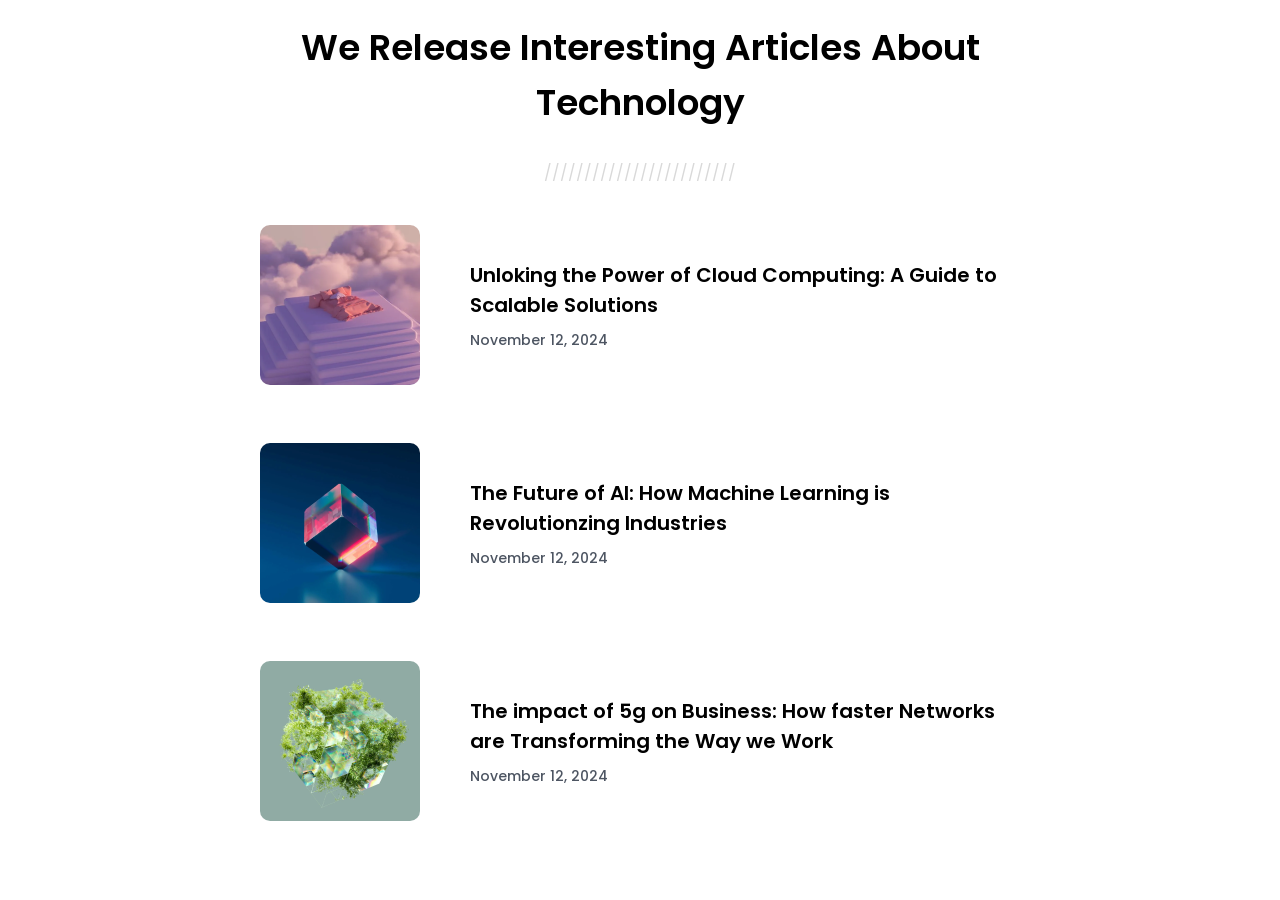
<file: index.html>
<!DOCTYPE html>
<html lang="en">
  <head>
    <meta charset="UTF-8" />
    <meta name="viewport" content="width=device-width, initial-scale=1.0" />

    <link
      rel="icon"
      href="resources/favicon.ico"
      type="image/x-icon"
      sizes="96x96"
    />

    <link rel="preconnect" href="https://fonts.googleapis.com">
<link rel="preconnect" href="https://fonts.gstatic.com" crossorigin>
<link href="https://fonts.googleapis.com/css2?family=Poppins:ital,wght@0,100;0,200;0,300;0,400;0,500;0,600;0,700;0,800;0,900;1,100;1,200;1,300;1,400;1,500;1,600;1,700;1,800;1,900&display=swap" rel="stylesheet">

    <link rel="stylesheet" href="style.css"/>

    <title>Simple Article Listing | devChallenges.io</title>

  </head>
  <body>

    <div class="container">

      <div class="title">
        <h1>We Release Interesting Articles About Technology</12>
      </div>

      <div class="divider">
        <p>////////////////////////</p>
      </div>

      <div class="article-list">
        
        <div class="article-item">        
          <img class="article-image" src="resources/photo_1.png" alt="Article Image" />
          <div class="article-content-text">
            <p class="article-text">Unloking the Power of Cloud Computing: A Guide to Scalable Solutions </p>
            <p class="article-date">November 12, 2024</p>
          </div>
        </div>

        <div class="article-item">
          <img class="article-image" src="resources/photo_2.png" alt="Article Image" />
          <div class="article-content-text">
            <p class="article-text">The Future of Al: How Machine Learning is Revolutionzing Industries </p>
            <p class="article-date">November 12, 2024</p>
          </div>
        </div>

        <div class="article-item">
          <img class="article-image" src="resources/photo_3.png" alt="Article Image" />
          <div class="article-content-text">
            <p class="article-text">The impact of 5g on Business: How faster Networks are Transforming the Way we Work </p>
            <p class="article-date">November 12, 2024</p>
          </div>
        </div>

      </div>

    </div>

  </body>

</html>
</file>
<file: style.css>
* {
    margin: 0;
    padding: 0;
    box-sizing: border-box;

    font-family: 'Poppins', sans-serif;
}

html, body {
    width: 100%;

}

.container {
    width: 100%;
    max-width: 800px;
    height: 100%;
    margin: 10px auto;
    display: flex;
    flex-direction: column;
    justify-content: center;
    align-items: center;
}

.title {
    margin-top: 10px;
    text-align: center;
}

.title h1 {
    font-size: 36px;
    font-weight: 600;
    margin-bottom: 30px;
    color: #000000;
}

.divider {
    margin-bottom: 20px;
    color: #D9D9D9;
}

.article-list {
    display: flex;
    width: 100%;
    flex-direction: column;
    justify-content: center;
    gap: 2vh;
}

.article-item {
    display: flex;
    flex-direction: row;
    margin: 20px; 
}

.article-image {
    max-width: 160px;
    height: 160px;
    margin-right: 50px;
    border-radius: 10px;
}

.article-content-text {
    display: flex;
    flex-direction: column;
    justify-content: center;
}

.article-text {
    font-size: 20px;
    font-weight: 600;
    margin-bottom: 10px;
    color: #000000;
}


.article-date {
    font-weight: 500;
    font-size: 14px;
    color: #4D5562;
}

@media (max-width: 600px) {
    .title h1 {
        font-size: 28px;
    }

    .article-item {
        margin-bottom: 20px;
    }

    .article-image {
        max-width: 130px;
        height: 120px;
        margin-right: 20px;
    }

    .article-text {
        font-size: 15px;
    }
}
</file>
<file: simple-article-listing-master/style.css>
* {
    margin: 0;
    padding: 0;
    box-sizing: border-box;

    font-family: 'Poppins', sans-serif;
}

html, body {
    width: 100%;

}

.container {
    width: 100%;
    max-width: 800px;
    height: 100%;
    margin: 10px auto;
    display: flex;
    flex-direction: column;
    justify-content: center;
    align-items: center;
}

.title {
    margin-top: 10px;
    text-align: center;
}

.title h1 {
    font-size: 36px;
    font-weight: 600;
    margin-bottom: 30px;
    color: #000000;
}

.divider {
    margin-bottom: 20px;
    color: #D9D9D9;
}

.article-list {
    display: flex;
    width: 100%;
    flex-direction: column;
    justify-content: center;
    gap: 2vh;
}

.article-item {
    display: flex;
    flex-direction: row;
    margin: 20px; 
}

.article-image {
    max-width: 160px;
    height: 160px;
    margin-right: 50px;
    border-radius: 10px;
}

.article-content-text {
    display: flex;
    flex-direction: column;
    justify-content: center;
}

.article-text {
    font-size: 20px;
    font-weight: 600;
    margin-bottom: 10px;
    color: #000000;
}


.article-date {
    font-weight: 500;
    font-size: 14px;
    color: #4D5562;
}
</file>
